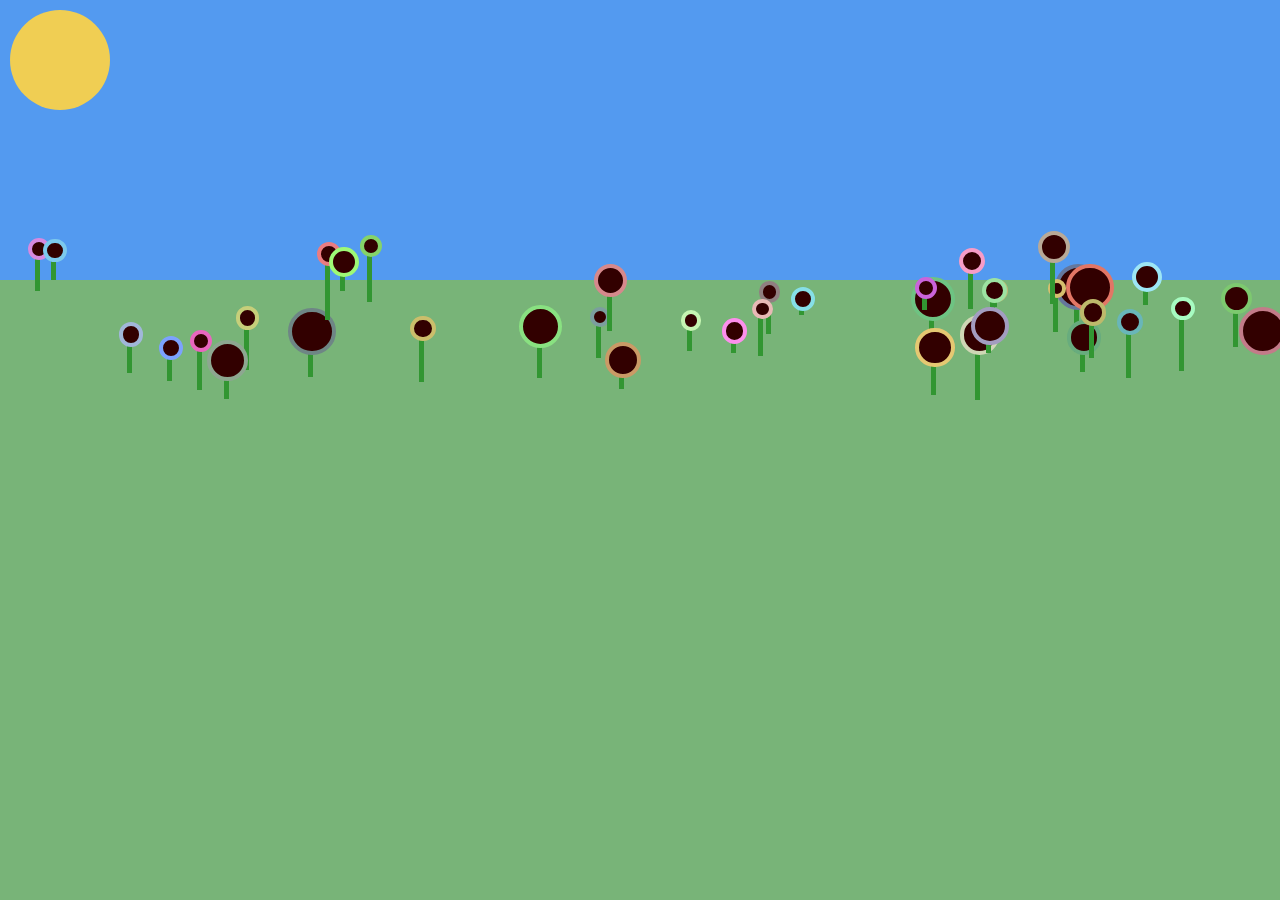
<file: CART263-TASK-4/index.html>
<!DOCTYPE html>
<htmL>
    <head>
        <title> CART 263: BEES and TREES</title>
        <!-- link to css-->
        <link rel="stylesheet" href="css/garden_style.css">
          <!-- link to main script-->
        <script src="js/Sun.js"></script>
        <script src="js/Flower.js"></script>
        <script src="js/garden.js"></script>
    </head>
    <body>
        <main>
            
        </main>
    </body>

</html>
</file>
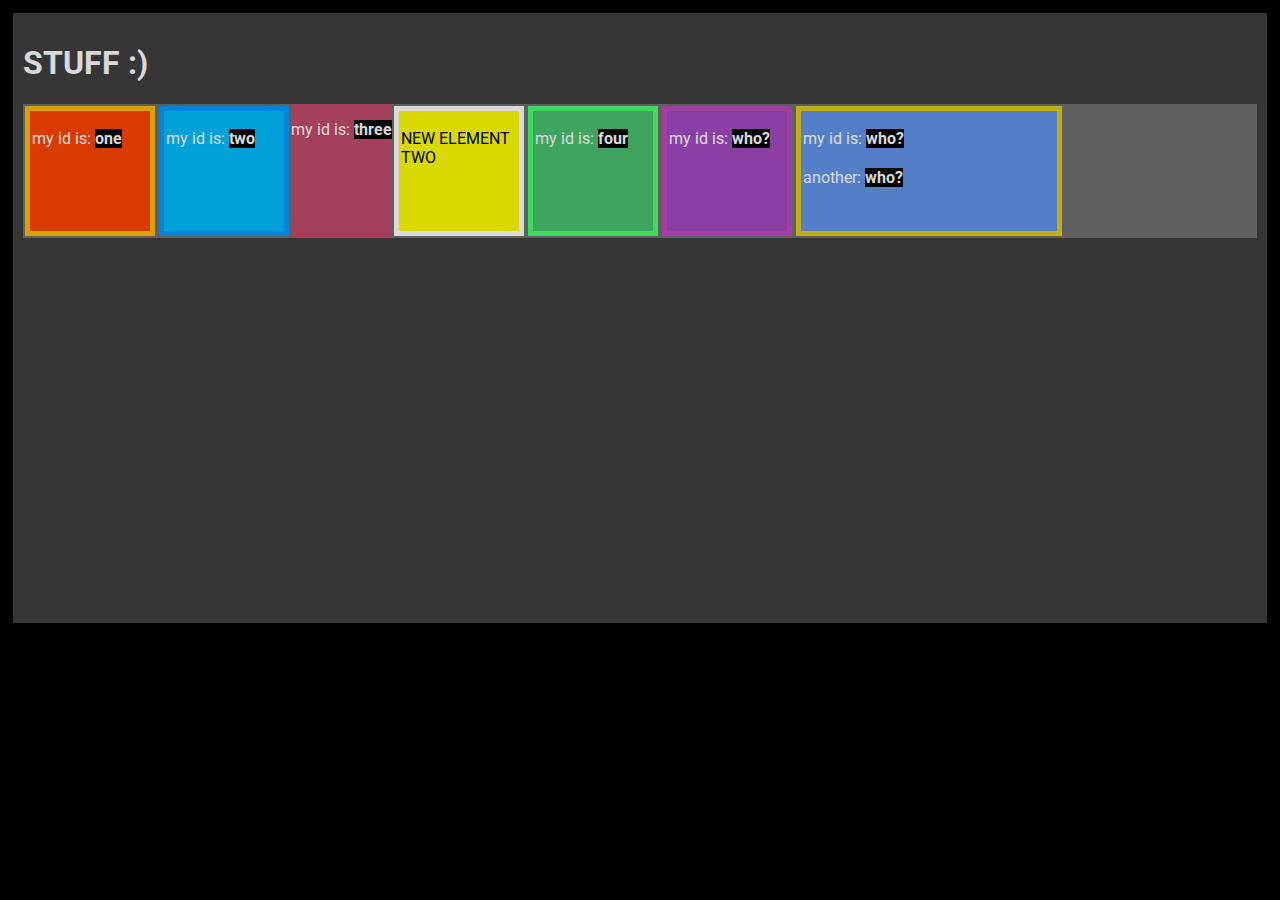
<file: HTML/index.html>
<!DOCTYPE html>
<html>
  <head>
    <title>-2 NEW : NEW DOM PAGE</title>
    <meta charset="utf-8" />
    <link rel="preconnect" href="https://fonts.gstatic.com" />
    <link href="https://fonts.googleapis.com/css2?family=Roboto&display=swap"rel="stylesheet"/>
    <link rel="stylesheet" type="text/css" href="styles/dom.css" />
  </head>
  <body>
    <!-- OUTER -->
    <div id="parent">
      <!-- TITLE -->
      <h1>STUFF :)</h1>
      <!-- FLEX BOX TO HOLD the SHAPES -->
      <div class="wrapper_flex_box">
        <!-- A SHAPE -->
        <div class="square_shape" id="one" style = "background:orangered">
          <p>my id is: <span>one</span></p>
        </div>
        <!-- A SHAPE -->
        <div class="square_shape another_class" id="two">
          <p>my id is: <span>two</span></p>
        </div>
        <!-- A SHAPE NO CLASS-->
        <div id="three">
          <p>my id is: <span>three</span></p>
        </div>

        <div id="four" class = "square_shape">
          <p>my id is: <span>four</span></p>
        </div>
        <div id="five" class = "square_shape">
          <p>my id is: <span>who?</span></p>
          
        </div>
        <div id="six" class = "square_shape"style = "background:cornflowerblue;width:20vw">
          <p>my id is: <span>who?</span></p>
          <p>another: <span>who?</span></p>
        </div>
      </div>
    </div>
    <script src="js/2_dom.js"></script>
  </body>
</html>
</file>
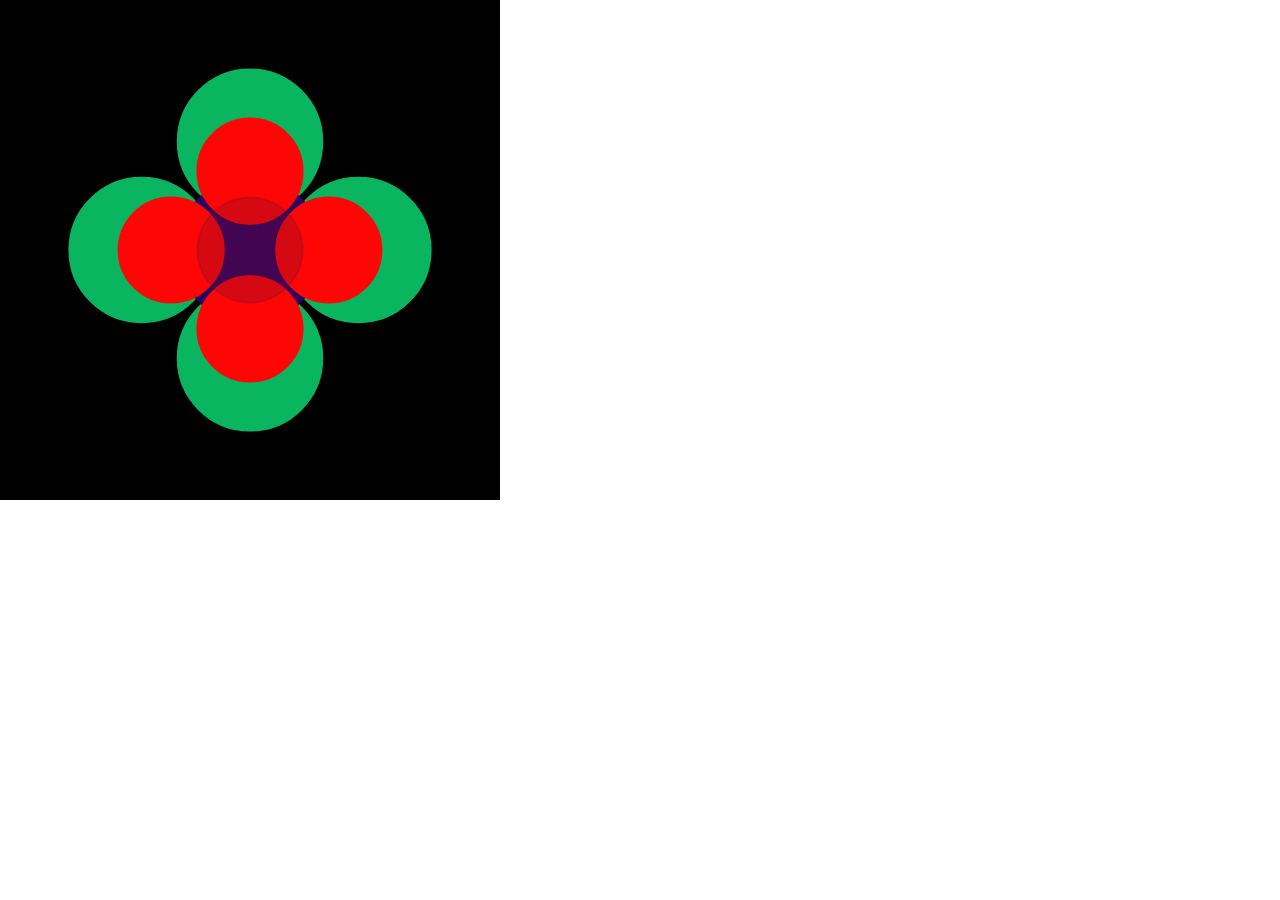
<file: HTML5Canva/index.html>
<!DOCTYPE html>
<html>
<head>
    <title> Examples </title>
    <style>
        body {
            margin: 0;
            padding: 0;
        }
        /* CAN ADD CSS  - > just like any other HTML element */
        canvas {
            background: black;
            position: absolute;
            top: 0%;
            left: 0%;
        }
    </style>
    <script src="js/canvas_setup.js"></script>
    <script src="js/flower_ani.js"></script>
</head>

<body>
    <canvas id="testCanvas" width=500 height=500></canvas>
</body>
</html>
</file>
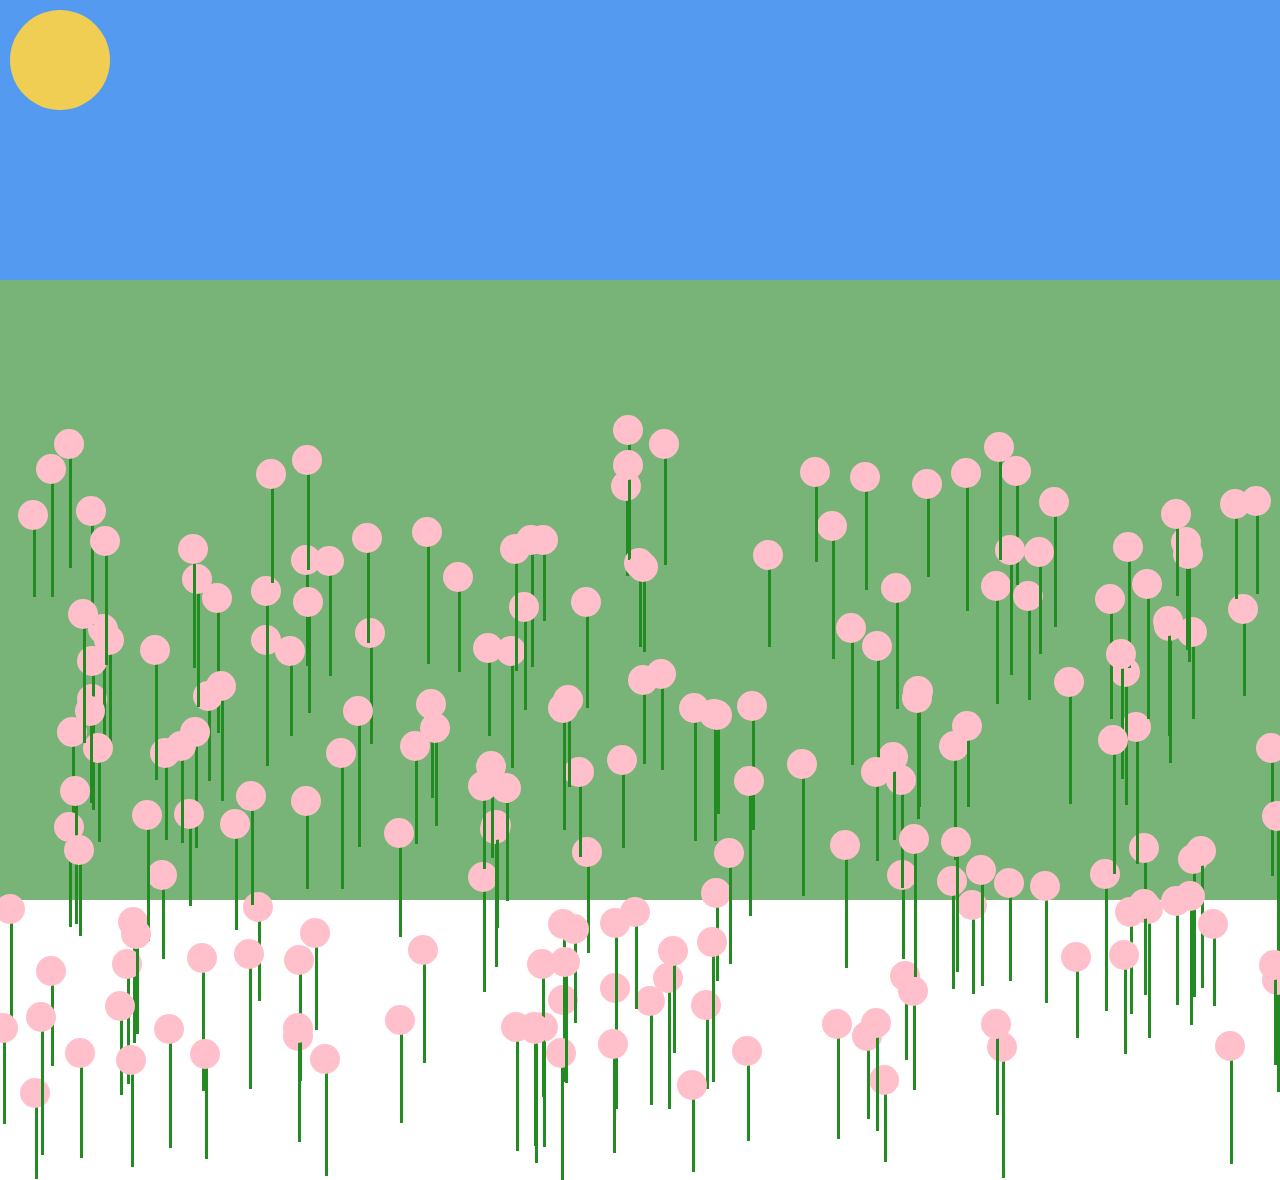
<file: OOP/index.html>
<html>
    <head>
        <title>CART 263: BEES and TREES</title>
        <link rel="stylesheet" href="css/garden_style.css">
         <script type="text/javascript" src="js/FlowerStuff.js"></script>
        <script type="text/javascript" src="js/garden.js"></script>
    </head>
    <body>
        <main>

        </main>
    </body>
</html>
</file>
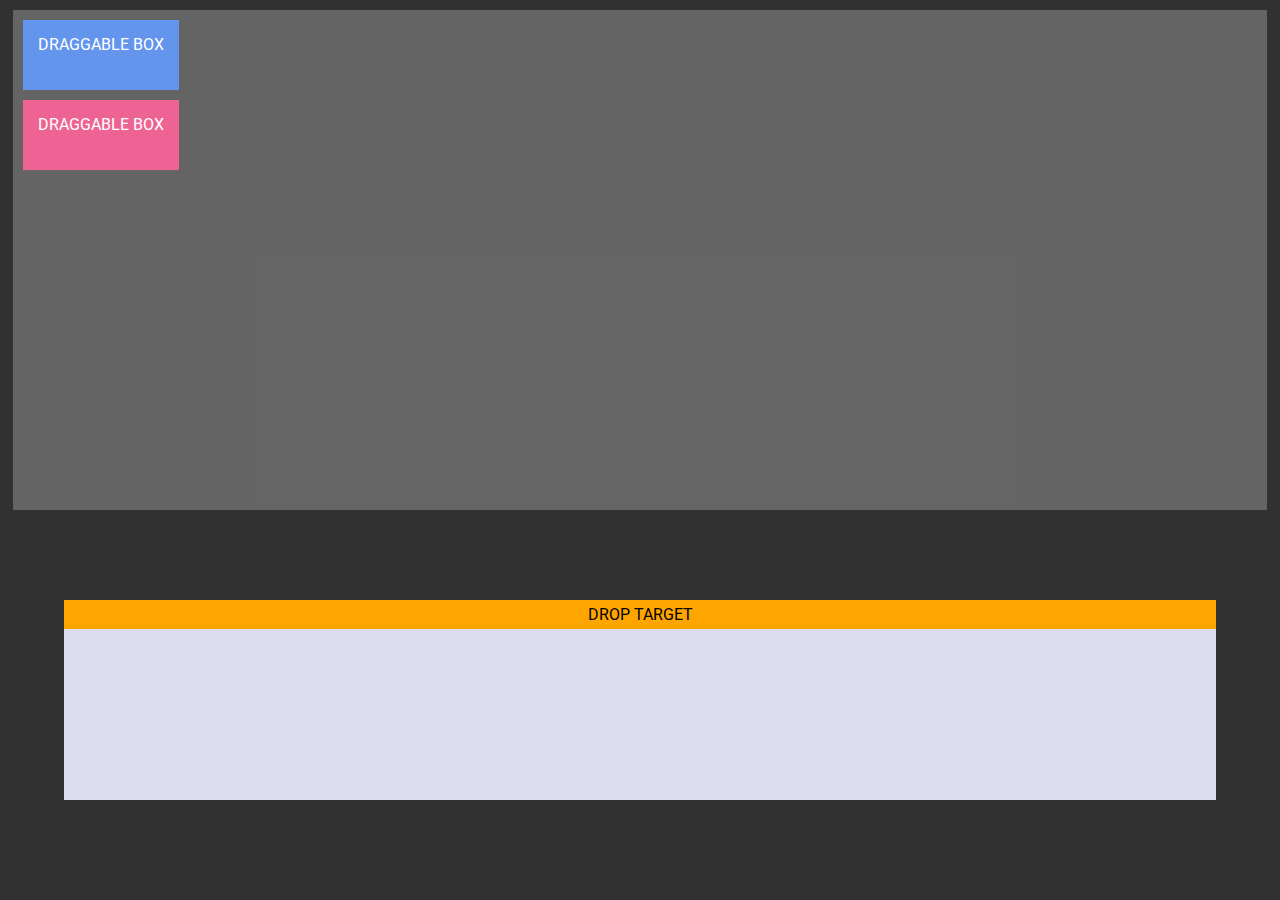
<file: HTML2/dragEvent.html>
<!DOCTYPE html>
<html>
  <head>
    <title>-3 NEW : EVENTS DOM PAGE</title>
    <meta charset="utf-8" />
    <link rel="preconnect" href="https://fonts.gstatic.com" />
    <link
      href="https://fonts.googleapis.com/css2?family=Roboto&display=swap"
      rel="stylesheet"
    />
    <link rel="stylesheet" type="text/css" href="styles/drag_events.css" />
    <script src="js/4_drag.js"></script>
  </head>
  <body>
    <div id="parent">
    <div id ="draggable-box-a" class = "box" draggable="true"> DRAGGABLE BOX</div>
    <div id ="draggable-box-b" class = "box" draggable="true"> DRAGGABLE BOX</div>
    <div id = "dropTarget"><p>DROP TARGET</p></div>
    </div>
  </body>
</html>
</file>
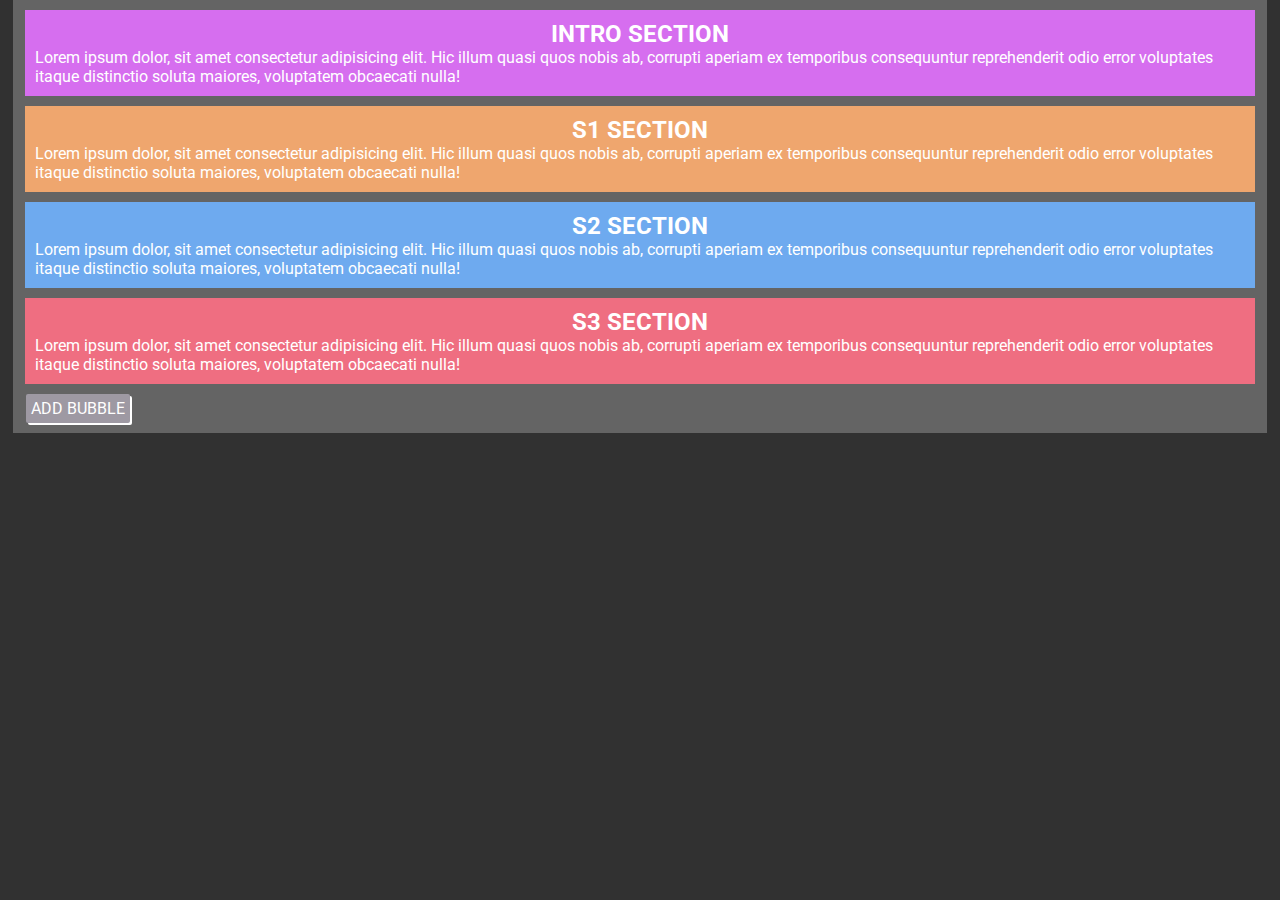
<file: HTML2/EventsDOM.html>
<!DOCTYPE html>
<html>
  <head>
    <title>-3 NEW : EVENTS DOM PAGE</title>
    <meta charset="utf-8" />
    <link rel="preconnect" href="https://fonts.gstatic.com" />
    <link
      href="https://fonts.googleapis.com/css2?family=Roboto&display=swap"
      rel="stylesheet"
    />
    <link rel="stylesheet" type="text/css" href="styles/dom_events.css" />
    <script src="js/ 3_events.js"></script>
  </head>
  <body>
    <div id="top-layer"></div>
    <div id="parent">
      <div
        id="intro"
        class="mouseclick-active-section intro-section"
        custom-bool="inactive"
      >
        <h2>INTRO SECTION</h2>
        <p>
          Lorem ipsum dolor, sit amet consectetur adipisicing elit. Hic illum
          quasi quos nobis ab, corrupti aperiam ex temporibus consequuntur
          reprehenderit odio error voluptates itaque distinctio soluta maiores,
          voluptatem obcaecati nulla!
        </p>
      </div>

      <div
        id="s1"
        class="mouseclick-active-section s1-section"
        custom-bool="inactive"
      >
        <h2>S1 SECTION</h2>
        <p>
          Lorem ipsum dolor, sit amet consectetur adipisicing elit. Hic illum
          quasi quos nobis ab, corrupti aperiam ex temporibus consequuntur
          reprehenderit odio error voluptates itaque distinctio soluta maiores,
          voluptatem obcaecati nulla!
        </p>
      </div>

      <div
        id="s2"
        class="mouseclick-active-section s2-section"
        custom-bool="inactive"
      >
        <h2>S2 SECTION</h2>
        <p>
          Lorem ipsum dolor, sit amet consectetur adipisicing elit. Hic illum
          quasi quos nobis ab, corrupti aperiam ex temporibus consequuntur
          reprehenderit odio error voluptates itaque distinctio soluta maiores,
          voluptatem obcaecati nulla!
        </p>
      </div>

      <div
        id="s3"
        class="mouseclick-active-section s3-section"
        custom-bool="inactive"
      >
        <h2>S3 SECTION</h2>
        <p>
          Lorem ipsum dolor, sit amet consectetur adipisicing elit. Hic illum
          quasi quos nobis ab, corrupti aperiam ex temporibus consequuntur
          reprehenderit odio error voluptates itaque distinctio soluta maiores,
          voluptatem obcaecati nulla!
        </p>
      </div>

      <div id="bubbleButton">ADD BUBBLE</div>
    </div>
  </body>
</html>
</file>
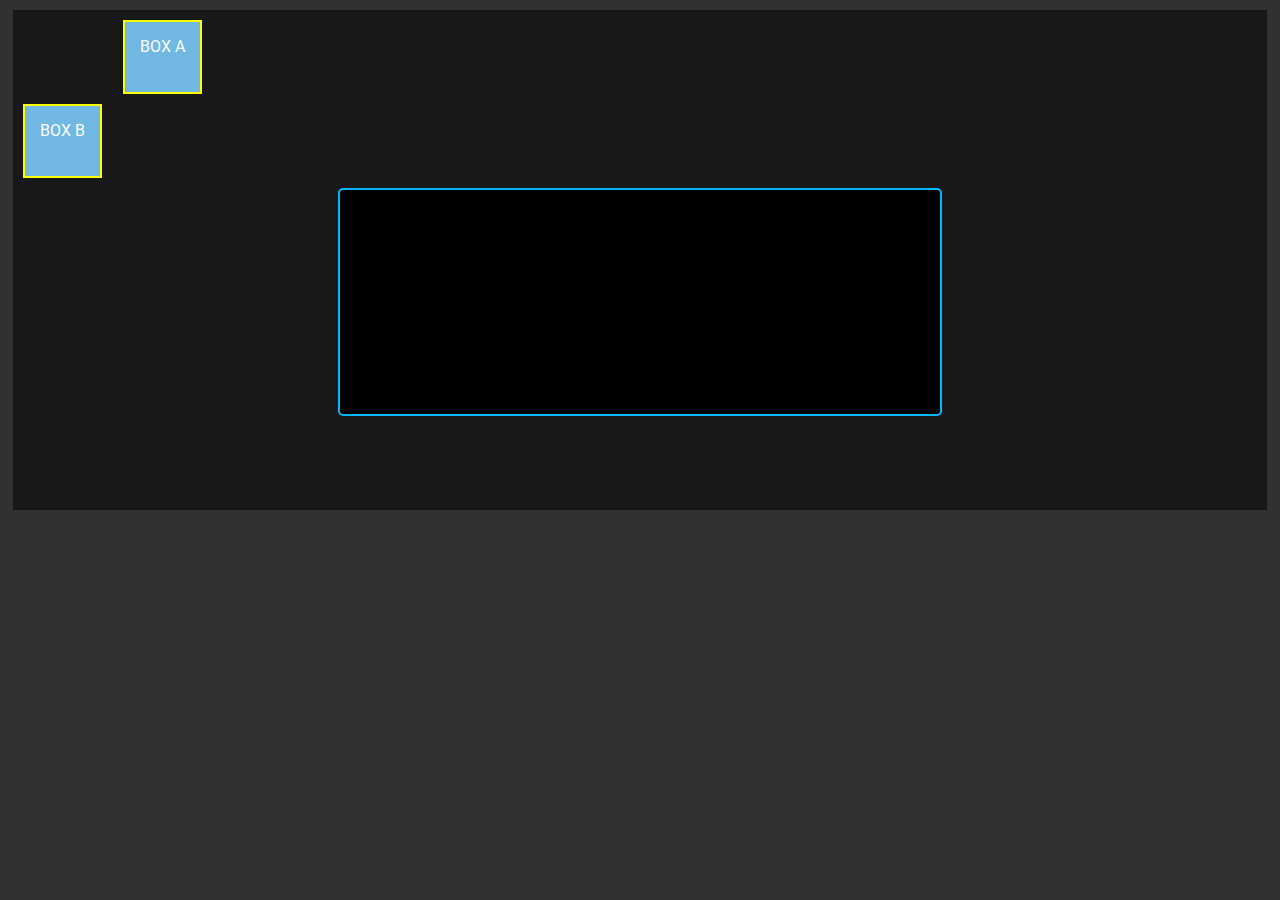
<file: HTML2/keyEvent.html>
<!DOCTYPE html>
<html>
  <head>
    <title>-3 NEW : EVENTS DOM PAGE</title>
    <meta charset="utf-8" />
    <link rel="preconnect" href="https://fonts.gstatic.com" />
    <link
      href="https://fonts.googleapis.com/css2?family=Roboto&display=swap"
      rel="stylesheet"
    />
    <link rel="stylesheet" type="text/css" href="styles/key_events.css" />
    <script src="js/keyEx.js"></script>
  </head>
  <body>
    <div id="parent">
    <div id  = "boxA" class = "box"  style = "left:100px;">BOX A</div>
     <div  id  = "boxB" class = "box" custom-bool = "off">  BOX B</div>
    <p id = "textContainer"></p>
    </div>
  </body>
</html>
</file>
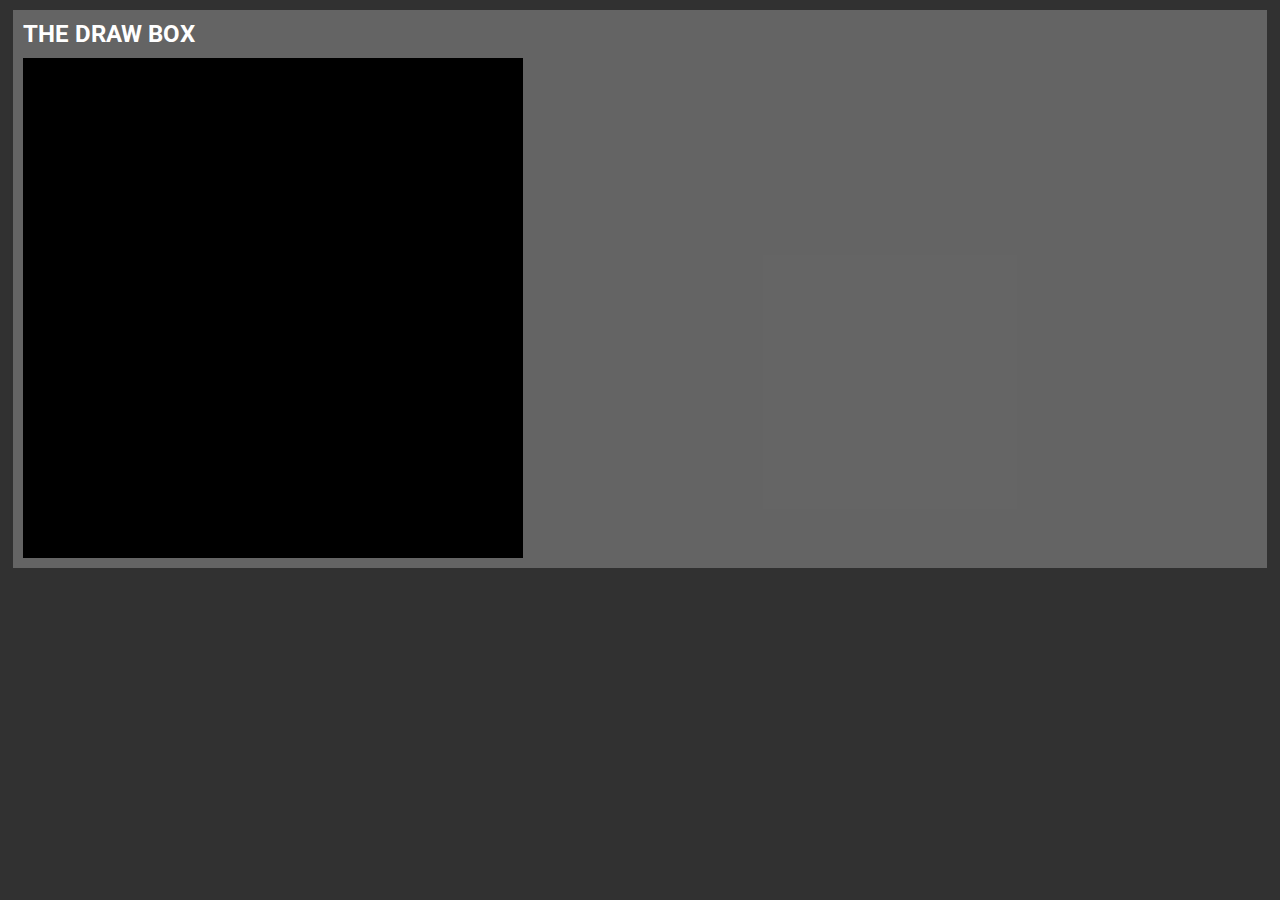
<file: HTML2/MoveEvent.html>
<!DOCTYPE html>
<html>
  <head>
    <title>-3 NEW : EVENTS DOM PAGE</title>
    <meta charset="utf-8" />
    <link rel="preconnect" href="https://fonts.gstatic.com" />
    <link
      href="https://fonts.googleapis.com/css2?family=Roboto&display=swap"
      rel="stylesheet"
    />
    <link rel="stylesheet" type="text/css" href="styles/move_events.css" />
    <script src="js/move.js"></script>
  </head>
  <body>
    <div id="parent">
    <h2>THE DRAW BOX</h2>
    <div id ="draw-box-a" class = "box"></div>
    </div>
  </body>
</html>
</file>
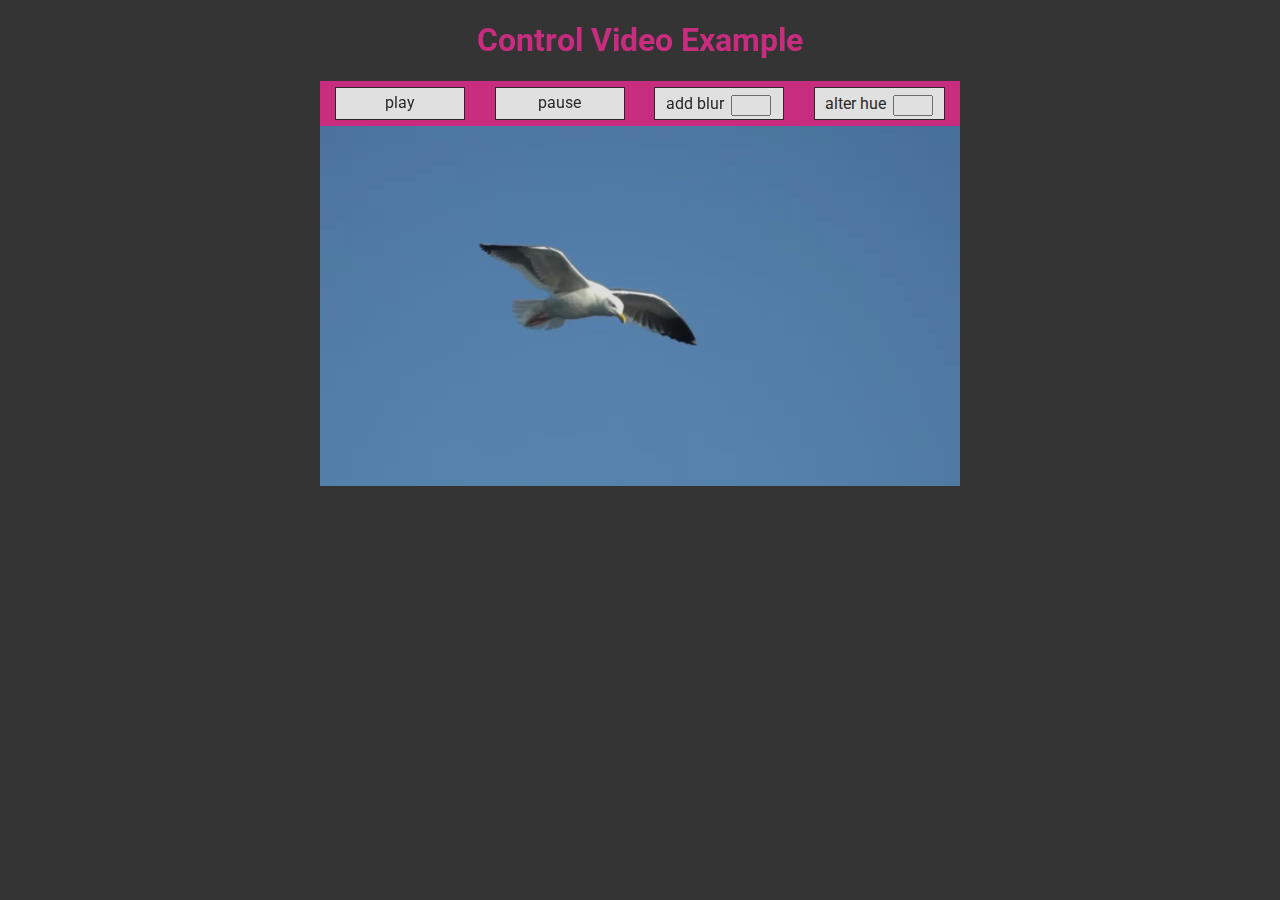
<file: HTML5Canva/video.html>
<!DOCTYPE html>
<head>
    <meta charset="utf-8" />
    <link rel="preconnect" href="https://fonts.gstatic.com" />
    <link href="https://fonts.googleapis.com/css2?family=Roboto&display=swap" rel="stylesheet" />
    <style>
        body {
            background: rgb(52, 52, 52);
            margin: 0;
            padding: 0;
            color: rgb(42, 38, 38);
            opacity: .85;
            font-family: 'Roboto', sans-serif;
            width: 100vw;
        }

        h1 {
            color: rgb(226, 43, 141);
        }

        main {
            width: 50vw;
            margin: 0 auto;
            text-align: center;
        }
          #nav-box {
            display: flex;
            background-color: rgb(226, 43, 141);
            justify-content: space-around;
            width: 640px;
            margin: 0 auto;
        }

        #nav-box>span {
            margin: 1%;
            min-width: 20%;
            display: inline-block;
            background-color: white;
            text-align: center;
            padding-top: 5px;
            padding-bottom: 2px;
            border: 1px;
            border-style: solid;
            border-color: rgb(42, 38, 38);
        }

        input {
            display: inline-block;
            margin: 1%;
            margin-left: 2%;
            width: 25%;
        }

        #nav-box>span:hover {
            background: rgb(42, 38, 38);
            cursor: pointer;
            color: rgb(226, 43, 141);
        }
    </style>
    <script type="text/javascript" src="js/controlVideo.js"></script>
</head>
<body>
    <main>
        <h1>Control Video Example</h1>
        <div id="nav-box"> <span id="play"> play</span> <span id="pause"> pause </span>
            <span id="filter_button_blur">
                <span> add blur</span>
                <input id="blurnum" type="number" min="0" max="8" />
            </span>
            <span id="filter_button_hue">
                <span> alter hue</span>
                <input id="huenum" type="number" min="0" max="360" />
            </span>
        </div>
        <video id="video" src="videos/b1_s.mov" hidden="true"></video>
         <canvas id="videoCanvas" width=640 height=360></canvas>

    </main>
</body>
</html>
</file>
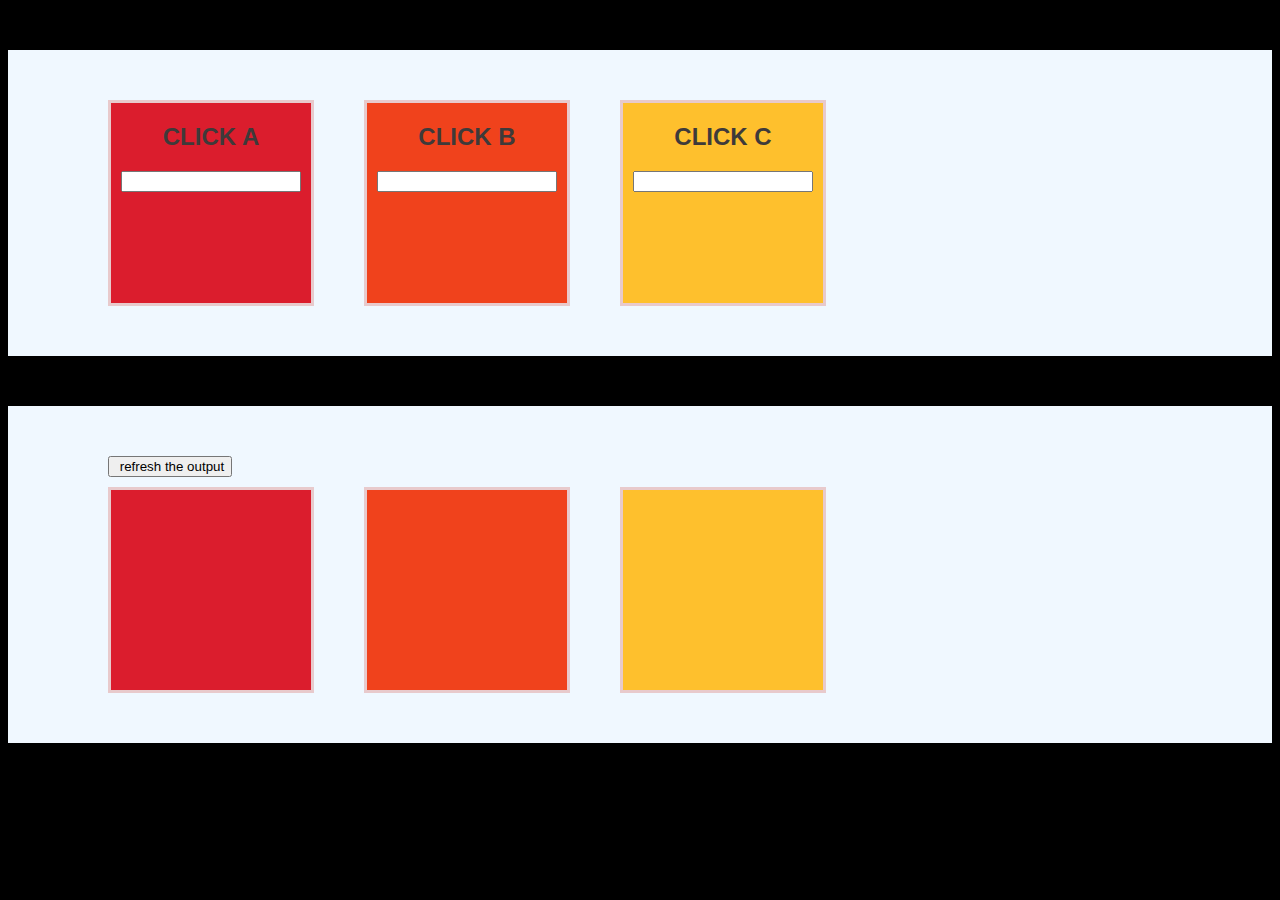
<file: LOCAL-STORAGE-START/accessAndRetrieve.html>
<html>

<head>
  <title>LocalStorage Tests </title>
  <link rel="stylesheet" type="text/css" href="css/styles.css" />
  <script type="text/javascript" src="js/localStorageTests.js"></script>
</head>


<body>
  <!-- for input-->
  <div class="back">
    <div class="wrapper">
      <div id="a" class="theButtons">
        <span class="titleBar not-active">CLICK A</span>
        <input type=text id="inputField_a" />
      </div>
      <div id="b" class="theButtons">
        <span class="titleBar not-active">CLICK B</span>
        <input type=text id="inputField_b" />
      </div>
      <div id="c" class="theButtons">
        <span class="titleBar not-active">CLICK C</span>
        <input type=text id="inputField_c" />
      </div>
    </div>
  </div>


  <!-- for retrieval-->
  <div class="back">
    <input type="button" value=" refresh the output" id="refresh" />
    <div class="wrapper">
      <div id="a_res" data-ref = "a" class="theRes"></div>
      <div id="b_res" data-ref = "b" class="theRes"></div>
      <div id="c_res" data-ref = "c" class="theRes"></div>
    </div>
</body>

</html>
</file>
<file: CART263-TASK-4/css/garden_style.css>
body{
    padding:0;
    margin:0;

  }
.sky{
    width: 100vw;
    height:280px;
    position:relative;
    padding:0;
    margin:0;
}
.grass{
    width: 100vw;
    height:calc(100vh - 280px);
    position:relative;
    padding:0;
    margin:0;
}

.sun{
    width: 100px;
    height: 100px;
    border-radius:50px;
    position:absolute;
    left:10px;
    top:10px;
}

/* flower style */
.flower{
    padding:0;
    margin:0;
    position:absolute;
}
.petal{
    padding:0;
    margin:0;
    position:absolute;
    border-style:solid;
}
</file>
<file: HTML/styles/dom.css>
body{
    background:black;
    margin:1%;
    padding:0;
    color:white;
    background:#000000;
    opacity: .85;
    font-family: 'Roboto', sans-serif;
  }

  #parent{
    /* width:1000px;
    height:600px; */
    background:rgba(255,255,255,0.25);
    /* margin:0 auto;*/
    margin-top:0px;
    padding-top:10px;
    padding-left:10px;
    padding-right:10px; 
    min-height:600px;
     position:relative; 
  }

  .wrapper_flex_box{
    display:flex;
    background:rgba(255,255,255,0.25);
    padding:0;
    flex-wrap: wrap;
  }

  .square_shape{
    width: 120px;
    height:120px; 
    border-width:5px;
    border-style: solid;
    margin:2px;
 }
 .square_shape p{
    padding:2px;
 }

 p span{
    font-weight:bold;
    color:white;
    background-color:black;
 } 
 .change_span{
    background-color:rgb(139, 139, 229);
    color:orange;
 }

  #one{
    background-color:rgb(255, 145, 0);
    border-color:rgb(255, 190, 0);
  }

  #two{
    background-color:rgb(0, 190, 255);
    border-color:rgb(0, 157, 255);
  }

  #three{
    background-color:rgb(193, 75, 109);
    border-color:rgb(255, 75, 109);
  }
  #four{
    background-color:rgb(75, 193, 111);
    border-color:rgb(75, 255, 111);
  }
  #five{
    background-color:rgb(164, 75, 193);
    border-color:rgb(190, 75, 193);
  }
  #six{
    background-color:rgb(255, 233, 45);
    border-color:rgb(227, 206, 22);
  }
</file>
<file: OOP/css/garden_style.css>
body{
    padding:0;
    margin:0;

  }
.sky{
    width: 100vw;
    height:280px;
    position:relative;
    padding:0;
    margin:0;
}
.grass{
    width: 100vw;
    height:calc(100vh - 280px);
    position:relative;
    padding:0;
    margin:0;
}
.sun{
    width: 100px;
    height: 100px;
    border-radius:50px;
    position:absolute;
    left:10px;
    top:10px;
}
/* flower style */
.flower{
    padding:0;
    margin:0;
    position:absolute;
}
.petal{
    padding:0;
    margin:0;
    position:absolute;
    border-style:solid;
}
</file>
<file: HTML2/styles/drag_events.css>
*{
    margin:0;
    padding:0;
}
body{
    background:rgb(49, 49, 49);
    color:white;
    font-family: 'Roboto', sans-serif;
    position:relative;

  }

  #parent{
    background:rgba(255,255,255,.25);
    width:98vw;
    margin:0 auto;
    /* Add oveflow auto to container */
    overflow: auto;
    margin-top:10px;
    min-height:500px;
}

.box{
    margin:10px;
    width:max-content;
    min-height:40px;
    padding:15px;
}

#draggable-box-a{
    background-color: cornflowerblue;

}
#draggable-box-a:hover{
    background-color:rgb(168, 192, 236);
    cursor: pointer;
}


#draggable-box-b{
    background-color: rgb(237, 100, 148);

}
#draggable-box-b:hover{
    cursor: pointer;
    background-color: rgb(238, 180, 200);

}
#dropTarget{
    width:90%; 
    height:200px;
    background:rgb(221, 221, 240);
    position:fixed;
    bottom: 100px;
    left: 5%;
   

}
#dropTarget p{
    background:orange;
    padding:5px;
    text-align:center;
    color:black;
}
</file>
<file: HTML2/styles/dom_events.css>
*{
    margin:0;
    padding:0;
}
body{
    background:rgb(49, 49, 49);
    color:white;
    font-family: 'Roboto', sans-serif;
    position:relative;

  }
  #top-layer{
    top:0;
    left:1vw;
    position:absolute;
    z-index:2;
}
 
  #parent{
    position:relative;
    z-index:1;
    background:rgba(255,255,255,.25);
    width:98vw;
    margin:0 auto;
    padding-bottom:10px;
    /* Add oveflow auto to container */
    overflow: auto;
}

div:hover{
    cursor: pointer;
}
  .intro-section{
    background-color: rgba(214, 110, 239,1.0);
    padding:10px;
    width:calc(98% - 20px);
    margin: 0 auto;
    margin-top:10px;
  }
  .intro-section h2{
    text-align: center;
  }
  .intro-section-p-active{
    background: rgba(214, 110, 239,.75);
  }
  .intro-section-active{
    background: rgba(214, 110, 239,.5);
  }
  .s1-section{
    background-color: rgba(239, 166, 110,1.0);
    padding:10px;
    width:calc(98% - 20px);
    margin: 0 auto;
    margin-top:10px;
  }

  .s1-section-active{
    background: rgba(239, 166, 110,.5);
  }

  .s1-section-p-active{
    background: rgba(239, 166, 110,.75);
  }
  .s1-section h2{
    text-align: center;
  }

  .s2-section{
    background-color: rgba(110, 170, 239,1.0);
    padding:10px;
    width:calc(98% - 20px);
    margin: 0 auto;
    margin-top:10px;
  }

    .s2-section-active{
   background-color: rgba(110, 170, 239,.5);
}
  .s2-section-p-active{
   background-color: rgba(110, 170, 239,.75);
}

  .s2-section h2{
    text-align: center;
  }

  .s3-section{
    background-color: rgba(239, 110, 129,1.0);
    padding:10px;
    width:calc(98% - 20px);
    margin: 0 auto;
    margin-top:10px;
  }

  .s3-section-active{
    background-color: rgba(239, 110, 129,.5);
  }
  .s3-section-p-active{
    background-color: rgba(239, 110, 129,.75);
  }
  .s3-section h2{
    text-align: center;
  }

  /*** BUBBLE BUTTOn ****/
  #bubbleButton{
    padding: 5px;
    background-color:rgb(158, 153, 163);
    width:max-content;
    margin-left:1vw;
    margin-top: 10px;
    border-radius: 2px;
    box-shadow: 2px 2px;

  }
  #bubbleButton:hover{
    color:rgb(158, 153, 163);
    background: white;

  }
  .bubble{
    width:15px;
    height:15px;
    background-color: blue;
    border-radius: 7px;
    position:absolute;
    
  }
</file>
<file: HTML2/styles/key_events.css>
*{
    margin:0;
    padding:0;
}
body{
    background:rgb(49, 49, 49);
    color:white;
    font-family: 'Roboto', sans-serif;
    position:relative;

  }

  #parent{
    background:rgba(24, 24, 24);
    width:98vw;
    margin:0 auto;
    /* Add oveflow auto to container */
    overflow: auto;
    margin-top:10px;
    min-height:500px;
    position:relative;
}

.box{
    margin:10px;
    width:max-content;
    min-height:40px;
    padding:15px;
    background:rgb(112, 184, 226);
    position: relative;
    /* style */
   border: solid;
   border-width: 2px;
   border-color: yellow;
}
#textContainer{
    margin:0 auto;
    width:45vw;
    background:rgba(0,0,0);
    min-height:200px;
    text-wrap: wrap;
    /* style */
   border: solid;
   border-width: 2px;
   border-color: rgb(0, 183, 255);
   border-radius: 5px;
   padding:12px;
}
</file>
<file: HTML2/styles/move_events.css>
*{
    margin:0;
    padding:0;
}
body{
    background:rgb(49, 49, 49);
    color:white;
    font-family: 'Roboto', sans-serif;
    position:relative;

  }
 
  #parent{
    background:rgba(255,255,255,.25);
    width:98vw;
    margin:0 auto;
    /* Add oveflow auto to container */
    overflow: auto;
    margin-top:10px;
    min-height:500px;
}
#parent h2{
    margin:10px;
}

.box{
    margin:10px;
    width:500px;
    height:500px;
    background:black;
    color:white;
    position:relative;
}

.point{
    width:5px;
    height:5px;
    background:rgb(221, 71, 71);
    position:absolute;
}
</file>
<file: LOCAL-STORAGE-START/css/styles.css>
#a,#a_res {
        background-color: #db1d2d;
        border: 3px solid #e8cacc;}
 
    #b,#b_res{
        background-color: #f0421c;
        border: 3px solid #e8cacc;}
 
    #c,#c_res{
        background-color: #fec02d;
        border: 3px solid #e8cacc;}
 
    body{
          background:black;
        }
 
        .theButtons {
        width: 200px; /*(1/10th) viewport width */
        height: 200px;
        color:rgb(62, 58, 58);
        font-weight: bold;
        font-family: Arial, Helvetica, sans-serif;
        font-size: 24px;
        margin-left:50px;
      }


      .theRes {
        width: 200px; /*(1/10th) viewport width */
        min-height: 200px;
        max-height:min-content;
        color:rgb(62, 58, 58);
        font-weight: bold;
        font-family: Arial, Helvetica, sans-serif;
        font-size: 24px;
        margin-left:50px;
      }
   
    .wrapper{
        display:flex;
      }
   
 
    .titleBar {
      display:inline-block;
      width:50%;
      text-align: center;
      margin-left:20%;
      padding:5%;
      margin-top:5%;
    }
    .titleBar:hover{
        cursor: pointer;
        color:white;
        background-color:rgba(255,255,255,0.5);
       

    }
     input[type=text]{
        width:90%;
         margin:5%; 
    } 

    input[type=button]{
        margin-left:50px;
        margin-bottom: 10px;
    } 

    .back{
        margin-top:50px;
        padding:50px;
        background-color: aliceblue;
    }

    .textRet{
        padding-left:10px;
        font-size: 12px;
        font-weight: normal;
    }
</file>
